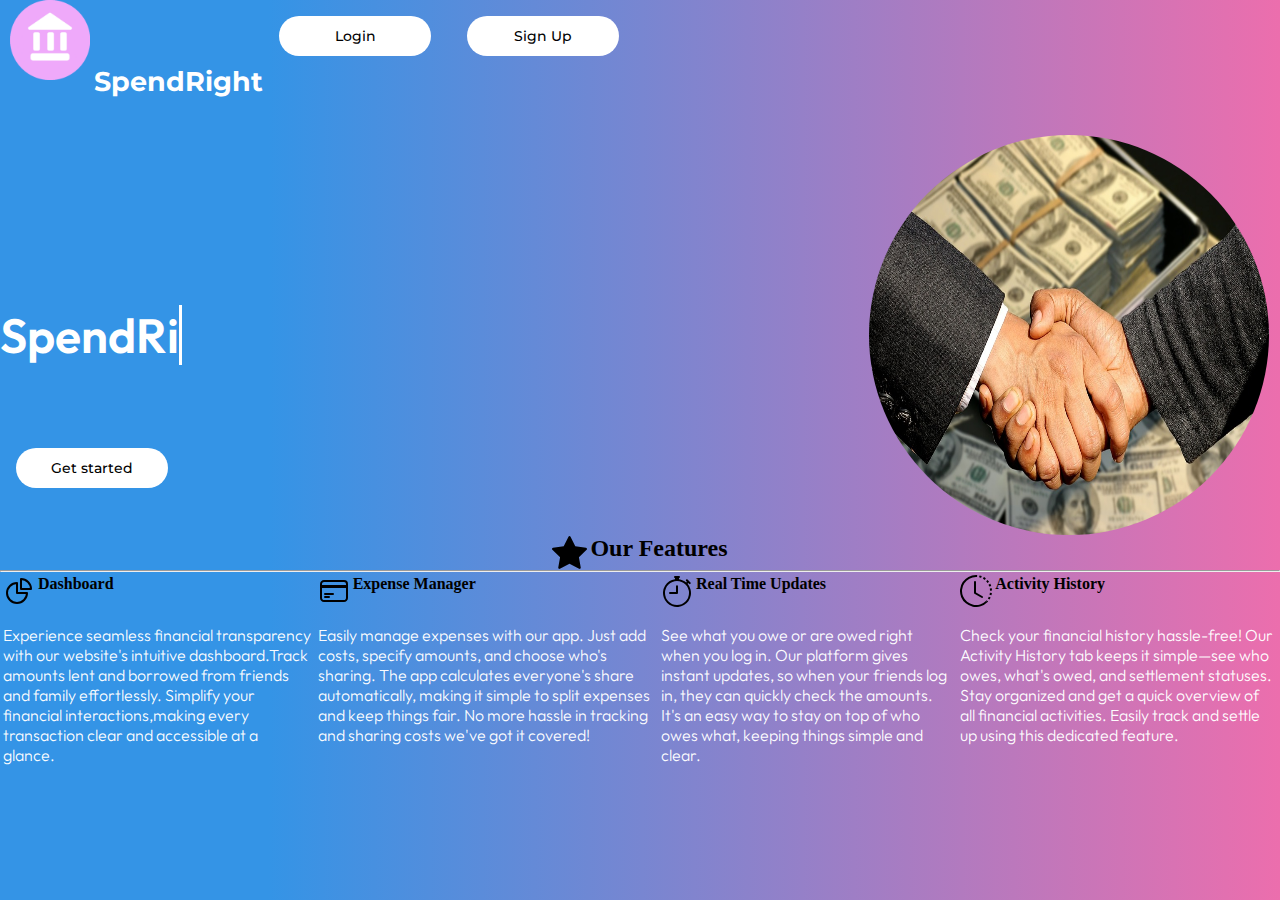
<file: public/index.html>
<!DOCTYPE html>
<html lang="en">

<head>
    <meta charset="UTF-8">
    <meta http-equiv="X-UA-Compatible" content="IE=edge">
    <meta name="viewport" content="width=device-width, initial-scale=1.0">
    <link rel="stylesheet" href="/css/style.css">
    <link rel="stylesheet" href="https://cdnjs.cloudflare.com/ajax/libs/font-awesome/6.4.2/css/all.min.css"
        integrity="sha512-z3gLpd7yknf1YoNbCzqRKc4qyor8gaKU1qmn+CShxbuBusANI9QpRohGBreCFkKxLhei6S9CQXFEbbKuqLg0DA=="
        crossorigin="anonymous" referrerpolicy="no-referrer" />
    <script src="https://cdn.jsdelivr.net/npm/bootstrap@5.3.2/dist/js/bootstrap.bundle.min.js"
        integrity="sha384-C6RzsynM9kWDrMNeT87bh95OGNyZPhcTNXj1NW7RuBCsyN/o0jlpcV8Qyq46cDfL"
        crossorigin="anonymous"></script>
    <link href="https://cdn.jsdelivr.net/npm/bootstrap@5.3.2/dist/css/bootstrap.min.css" rel="stylesheet"
        integrity="sha384-T3c6CoIi6uLrA9TneNEoa7RxnatzjcDSCmG1MXxSR1GAsXEV/Dwwykc2MPK8M2HN" crossorigin="anonymous">
    <link rel="preconnect" href="https://fonts.googleapis.com">
    <link rel="preconnect" href="https://fonts.gstatic.com" crossorigin>
    <link rel="preconnect" href="https://fonts.googleapis.com">
    <link rel="preconnect" href="https://fonts.gstatic.com" crossorigin>
    <link rel="icon" href="../img/logo-final.png">
    <link
        href="https://fonts.googleapis.com/css2?family=Montserrat:ital,wght@0,300;0,400;0,500;0,600;0,700;1,100&family=Outfit:wght@100;300;400;500;600;700&display=swap"
        rel="stylesheet">

    <title>SpendRight-Track your Expenses</title>
</head>

<body>


    <div class="container-fluid">
        <div class="navbar">
            <div class="logo">
                <a href="/Public/index.html"><img src="/img/logo-final.png" alt="logo" class="logo-main"></a>
                <a href="/Public/index.html" style="text-decoration: none;"> <span id="SpendRight"> SpendRight</span>
                </a>
            </div>
            <div class="buttons">
                <a href="#"><button class="button-1" role="button">Login</button></a>
                <a href="#"> <button class="button-1" role="button">Sign Up <i
                            class="fa-solid fa-arrow-right"></i></button>
            </div></a>
        </div>

        <div class="container-main">
            <div class="letters">
                <h1>
                    <a href="" class="typewrite" data-period="2000"
                        data-type='[ "SpendRight to Track Expenses.","Track your Expenses with your family and friends"]'>
                        <span class="wrap"></span>
                    </a>
                </h1>
            </div>
            <div class="getstarted">
                <button class="button-1" role="button">Get started <i class="fa-solid fa-arrow-right"></i></button>
            </div>

            <img src="/img/money.jpg" alt="main-image" class="main-image">
        </div>

        <div class="headline-feature"><svg xmlns="http://www.w3.org/2000/svg" width="35px" height="35px" fill="currentColor" class="bi bi-star-fill feature-icon" viewBox="0 0 16 16">
            <path d="M3.612 15.443c-.386.198-.824-.149-.746-.592l.83-4.73L.173 6.765c-.329-.314-.158-.888.283-.95l4.898-.696L7.538.792c.197-.39.73-.39.927 0l2.184 4.327 4.898.696c.441.062.612.636.282.95l-3.522 3.356.83 4.73c.078.443-.36.79-.746.592L8 13.187l-4.389 2.256z"/>
          </svg><h2>Our Features</h2></div>
        <hr>
        <div class="features">
            <div class="app-features">
                <div class="features-headlines">
                <svg xmlns="http://www.w3.org/2000/svg" fill="none" viewBox="0 0 24 24" stroke-width="1.5" stroke="currentColor" class="w-6 h-6 feature-icon" height="32px" width="32px">
                    <path stroke-linecap="round" stroke-linejoin="round" d="M10.5 6a7.5 7.5 0 107.5 7.5h-7.5V6z" />
                    <path stroke-linecap="round" stroke-linejoin="round" d="M13.5 10.5H21A7.5 7.5 0 0013.5 3v7.5z" />
                  </svg>
                  
                <h4>Dashboard</h4></div>
                <br>
                <p>Experience seamless financial transparency with our website's intuitive dashboard.Track amounts lent and borrowed from friends and family effortlessly.   
                Simplify your financial interactions,making every transaction clear and accessible at a glance.
                </p>
            </div>
            <div class="app-features">
                <div class="features-headlines">
                    <svg xmlns="http://www.w3.org/2000/svg" fill="none" viewBox="0 0 24 24" stroke-width="1.5" stroke="currentColor" class="w-6 h-6 feature-icon" height="32px" width="32px">
                        <path stroke-linecap="round" stroke-linejoin="round" d="M2.25 8.25h19.5M2.25 9h19.5m-16.5 5.25h6m-6 2.25h3m-3.75 3h15a2.25 2.25 0 002.25-2.25V6.75A2.25 2.25 0 0019.5 4.5h-15a2.25 2.25 0 00-2.25 2.25v10.5A2.25 2.25 0 004.5 19.5z" />
                      </svg>
                      
                  
                <h4>Expense Manager</h4></div>
                <br>
                <p>Easily manage expenses with our app. Just add costs, specify amounts, and choose who's sharing. The app calculates everyone's share automatically, making it simple to split expenses and keep things fair. No more hassle in tracking and sharing costs
                    we've got it covered!
                </p>
            </div>
            <div class="app-features">
                <div class="features-headlines">
                 <!-- <img src="../img/stopwatch.svg" alt="realtime" style="height:2rem; width:2rem;"> -->
                 <svg xmlns="http://www.w3.org/2000/svg" width="32px"; height="32px"; fill="currentColor" class="bi bi-stopwatch feature-icon" viewBox="0 0 16 16">
                    <path d="M8.5 5.6a.5.5 0 1 0-1 0v2.9h-3a.5.5 0 0 0 0 1H8a.5.5 0 0 0 .5-.5z"/>
                    <path d="M6.5 1A.5.5 0 0 1 7 .5h2a.5.5 0 0 1 0 1v.57c1.36.196 2.594.78 3.584 1.64a.715.715 0 0 1 .012-.013l.354-.354-.354-.353a.5.5 0 0 1 .707-.708l1.414 1.415a.5.5 0 1 1-.707.707l-.353-.354-.354.354a.512.512 0 0 1-.013.012A7 7 0 1 1 7 2.071V1.5a.5.5 0 0 1-.5-.5M8 3a6 6 0 1 0 .001 12A6 6 0 0 0 8 3"/>
                  </svg>    
                  
                <h4>  Real Time Updates</h4></div>
                <br>
                <p>See what you owe or are owed right when you log in. Our platform gives instant updates, so when your friends log in, they can quickly check the amounts.
                     It's an easy way to stay on top of who owes what, keeping things simple and clear.
                </p>
            </div>
            <div class="app-features">
                <div class="features-headlines">
                 <!-- <img src="../img/hourglass-half.svg" alt="realtime" style="height:1.8rem; width:1.8rem;"> -->
                 <svg xmlns="http://www.w3.org/2000/svg" width="32px" height="32px" fill="currentColor" class="bi bi-clock-history feature-icon" viewBox="0 0 16 16">
                    <path d="M8.515 1.019A7 7 0 0 0 8 1V0a8 8 0 0 1 .589.022zm2.004.45a7.003 7.003 0 0 0-.985-.299l.219-.976c.383.086.76.2 1.126.342zm1.37.71a7.01 7.01 0 0 0-.439-.27l.493-.87a8.025 8.025 0 0 1 .979.654l-.615.789a6.996 6.996 0 0 0-.418-.302zm1.834 1.79a6.99 6.99 0 0 0-.653-.796l.724-.69c.27.285.52.59.747.91l-.818.576zm.744 1.352a7.08 7.08 0 0 0-.214-.468l.893-.45a7.976 7.976 0 0 1 .45 1.088l-.95.313a7.023 7.023 0 0 0-.179-.483m.53 2.507a6.991 6.991 0 0 0-.1-1.025l.985-.17c.067.386.106.778.116 1.17l-1 .025zm-.131 1.538c.033-.17.06-.339.081-.51l.993.123a7.957 7.957 0 0 1-.23 1.155l-.964-.267c.046-.165.086-.332.12-.501zm-.952 2.379c.184-.29.346-.594.486-.908l.914.405c-.16.36-.345.706-.555 1.038l-.845-.535m-.964 1.205c.122-.122.239-.248.35-.378l.758.653a8.073 8.073 0 0 1-.401.432l-.707-.707z"/>
                    <path d="M8 1a7 7 0 1 0 4.95 11.95l.707.707A8.001 8.001 0 1 1 8 0z"/>
                    <path d="M7.5 3a.5.5 0 0 1 .5.5v5.21l3.248 1.856a.5.5 0 0 1-.496.868l-3.5-2A.5.5 0 0 1 7 9V3.5a.5.5 0 0 1 .5-.5"/>
                  </svg>
                  
                <h4 > Activity History</h4></div>
                <br>
                <p class="feature-info">Check your financial history hassle-free! Our Activity History tab keeps it simple—see who owes, what's owed, and settlement statuses. 
                    Stay organized and get a quick overview of all financial activities. Easily track and settle up using this dedicated feature.
                </p>
            </div>


            </div>
    </div>




    </div>
    <script>
        var TxtType = function (el, toRotate, period) {
            this.toRotate = toRotate;
            this.el = el;
            this.loopNum = 0;
            this.period = parseInt(period, 10) || 2000;
            this.txt = '';
            this.tick();
            this.isDeleting = false;
        };

        TxtType.prototype.tick = function () {
            var i = this.loopNum % this.toRotate.length;
            var fullTxt = this.toRotate[i];

            if (this.isDeleting) {
                this.txt = fullTxt.substring(0, this.txt.length - 1);
            } else {
                this.txt = fullTxt.substring(0, this.txt.length + 1);
            }

            this.el.innerHTML = '<span class="wrap">' + this.txt + '</span>';

            var that = this;
            var delta = 150 - Math.random() * 100;

            if (this.isDeleting) { delta /= 3; }

            if (!this.isDeleting && this.txt === fullTxt) {
                delta = this.period;
                this.isDeleting = true;
            } else if (this.isDeleting && this.txt === '') {
                this.isDeleting = false;
                this.loopNum++;
                delta = 500;
            }

            setTimeout(function () {
                that.tick();
            }, delta);
        };

        window.onload = function () {
            var elements = document.getElementsByClassName('typewrite');
            for (var i = 0; i < elements.length; i++) {
                var toRotate = elements[i].getAttribute('data-type');
                var period = elements[i].getAttribute('data-period');
                if (toRotate) {
                    new TxtType(elements[i], JSON.parse(toRotate), period);
                }
            }
            // INJECT CSS
            var css = document.createElement("style");
            css.type = "text/css";
            css.innerHTML = ".typewrite > .wrap { border-right: 0.08em solid #fff}";
            document.body.appendChild(css);
        };
    </script>
</body>
</file>
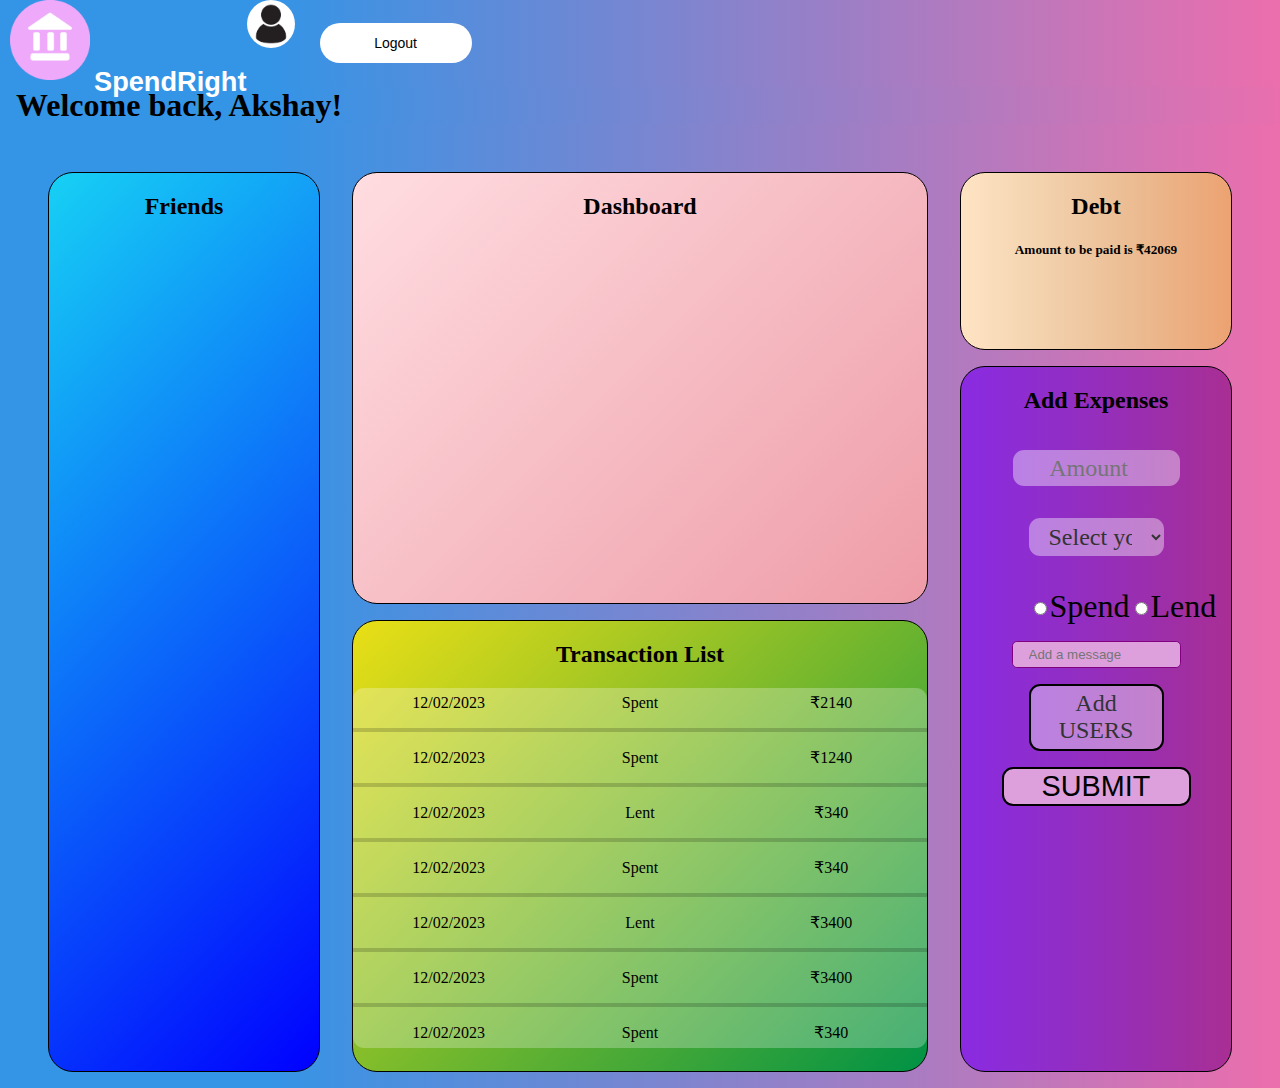
<file: public/landingpage.html>
<!DOCTYPE html>
<html lang="en">
  <head>
    <meta charset="UTF-8" />
    <meta name="viewport" content="width=device-width, initial-scale=1.0" />
    <link rel="stylesheet" href="../css/landingpage.css" />
    <link
      href="https://cdn.jsdelivr.net/npm/bootstrap@5.3.2/dist/css/bootstrap.min.css"
      rel="stylesheet"
      integrity="sha384-T3c6CoIi6uLrA9TneNEoa7RxnatzjcDSCmG1MXxSR1GAsXEV/Dwwykc2MPK8M2HN"
      crossorigin="anonymous"
    />
    <title>Document</title>
  </head>
  <body>
    <div class="navbar">
      <div class="logo">
        <a href="../Public/index.html"
          ><img src="../img/logo-final.png" alt="logo" class="logo-main"
        /></a>
        <a href="../Public/index.html" style="text-decoration: none">
          <span id="SpendRight"> SpendRight</span>
        </a>
      </div>
      <div class="navbar-options">
        <img src="../img/profilepic.webp" alt="profilepic" class="profilepic" />
        <a href="#"><button class="button-1" role="button">Logout</button></a>
      </div>
    </div>
    <!-- nav end -->
    <!-- Main start -->
    <h1 class="welcome">Welcome back, <span class="name">Akshay</span>!</h1>
    <div class="main">
      <div class="friends"><h2>Friends</h2></div>
      <div class="__center">
        <div class="dashboard"><h2>Dashboard</h2></div>
        <div class="transactionList">
          <h2>Transaction List</h2>
          <div class="trans-main-list">
            <div class="trans-main-list-row">
              <span class="trans-date"> 12/02/2023 </span>
              <span class="trans-spent-lent"> Spent </span>
              <span class="trans-amount">₹2140</span>
            </div>
            <div class="trans-main-list-row">
              <span class="trans-date"> 12/02/2023 </span>
              <span class="trans-spent-lent"> Spent </span>
              <span class="trans-amount">₹1240</span>
            </div>
            <div class="trans-main-list-row">
              <span class="trans-date"> 12/02/2023 </span>
              <span class="trans-spent-lent"> Lent </span>
              <span class="trans-amount">₹340</span>
            </div>
            <div class="trans-main-list-row">
              <span class="trans-date"> 12/02/2023 </span>
              <span class="trans-spent-lent"> Spent </span>
              <span class="trans-amount">₹340</span>
            </div>
            <div class="trans-main-list-row">
              <span class="trans-date"> 12/02/2023 </span>
              <span class="trans-spent-lent"> Lent </span>
              <span class="trans-amount">₹3400</span>
            </div>
            <div class="trans-main-list-row">
              <span class="trans-date"> 12/02/2023 </span>
              <span class="trans-spent-lent"> Spent </span>
              <span class="trans-amount">₹3400</span>
            </div>
            <div class="trans-main-list-row">
              <span class="trans-date"> 12/02/2023 </span>
              <span class="trans-spent-lent"> Spent </span>
              <span class="trans-amount">₹340</span>
            </div>
          </div>
        </div>
      </div>
      <div class="__right">
        <div class="Debt">
          <h2>Debt</h2>
          <h5>Amount to be paid is <span id="Amount"> ₹42069</span></h5>
        </div>
        <div class="expenses">
          <h2>Add Expenses</h2>
          <form action="#">
            <input
              type="number"
              id="expenses_amount"
              class="expenses_amount"
              placeholder="Amount"
            />
            <select id="expenses_type" class="expenses_type" required>
              <option value="" disabled selected>Select your option</option>
              <option value="Food">Food</option>
              <option value="Travel">Travel</option>
              <option value="others">Others</option>
            </select>
            <div class="expenses-spend-lend">
              <input
                type="radio"
                class="radio"
                name="spend-lend"
                value="spend"
                id="spend"
              />
              <label for="spend">Spend</label>
              <input
                type="radio"
                class="radio"
                name="spend-lend"
                value="lend"
                id="lend"
              />
              <label for="lend">Lend</label>
            </div>
            <input
              type="text"
              placeholder="Add a message"
              class="expenses_message"
            />
            <button type="submit" class="add_users" id="add_users">
              Add USERS
            </button>
            <button type="submit" class="expenses_submit" id="expenses_submit">
              SUBMIT
            </button>
          </form>
        </div>
      </div>
    </div>
    <script
      src="https://cdn.jsdelivr.net/npm/bootstrap@5.3.2/dist/js/bootstrap.bundle.min.js"
      integrity="sha384-C6RzsynM9kWDrMNeT87bh95OGNyZPhcTNXj1NW7RuBCsyN/o0jlpcV8Qyq46cDfL"
      crossorigin="anonymous"
    ></script>
  </body>
</html>
</file>
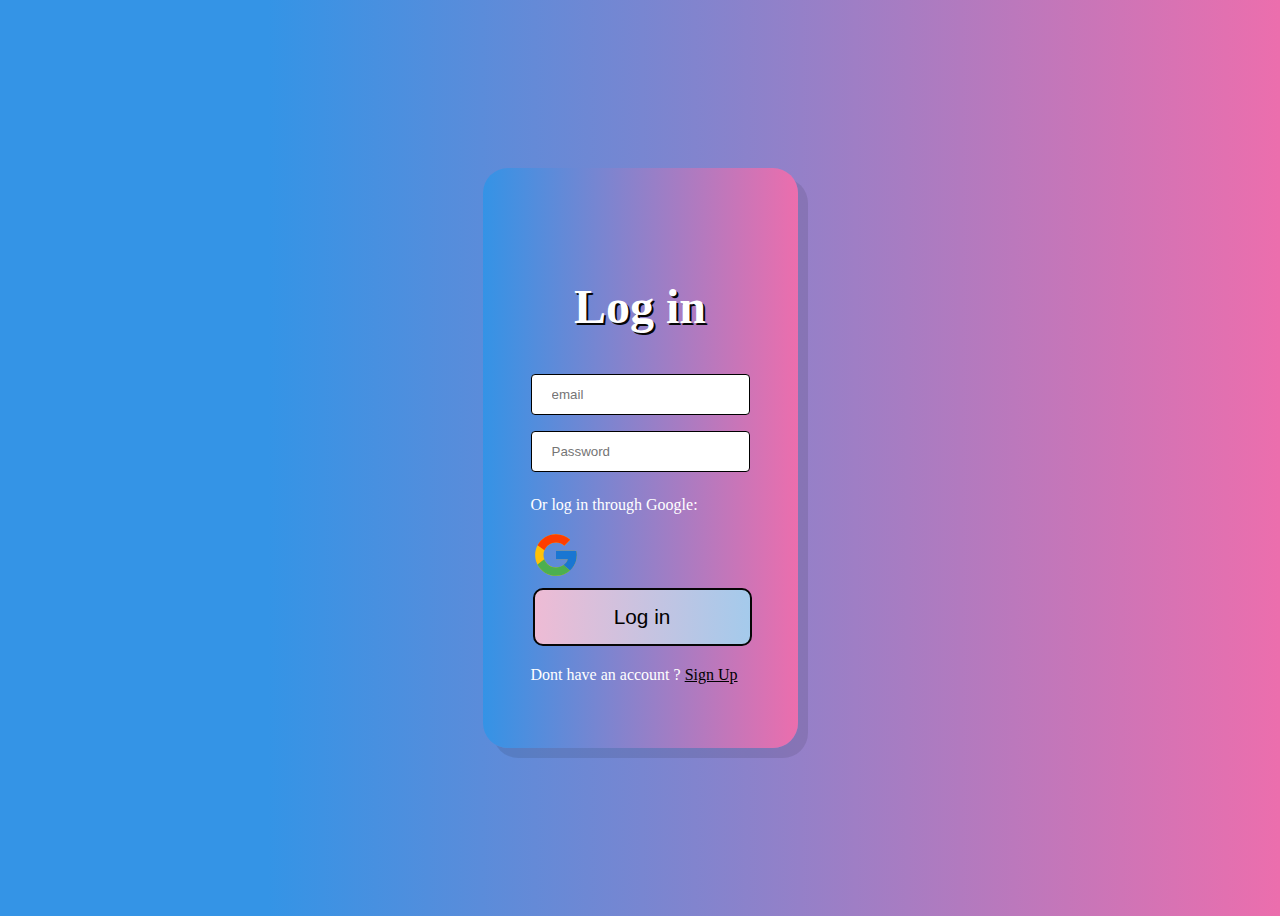
<file: public/login.html>
<!DOCTYPE html>
<html lang="en">
  <head>
    <meta charset="UTF-8" />
    <meta name="viewport" content="width=device-width, initial-scale=1.0" />
    <title>Login</title>
    <link
      href="https://cdn.jsdelivr.net/npm/bootstrap@5.3.2/dist/css/bootstrap.min.css"
      rel="stylesheet"
      integrity="sha384-T3c6CoIi6uLrA9TneNEoa7RxnatzjcDSCmG1MXxSR1GAsXEV/Dwwykc2MPK8M2HN"
      crossorigin="anonymous"
    />
    <link rel="stylesheet" href="../css/login.css" />
  </head>
  <body>
    <div class="m-auto box">
      <div class="mb-4 rounded-3 shadow-sm">
        <div class="card-header py-3">
          <h4 class="my-0 fw-normal title">Log in</h4>
        </div>
        <div class="card-body">
          <div class="input-field">
            <input type="email" id="email" placeholder="email" required />
          </div>
          <div class="input-field">
            <input
              type="password"
              id="password"
              placeholder="Password"
              required
            />
          </div>
          <p class="big">Or log in through Google:</p>
          <svg
            xmlns="http://www.w3.org/2000/svg"
            x="0px"
            y="0px"
            width="50"
            height="50"
            viewBox="0 0 48 48"
          >
            <path
              fill="#FFC107"
              d="M43.611,20.083H42V20H24v8h11.303c-1.649,4.657-6.08,8-11.303,8c-6.627,0-12-5.373-12-12c0-6.627,5.373-12,12-12c3.059,0,5.842,1.154,7.961,3.039l5.657-5.657C34.046,6.053,29.268,4,24,4C12.955,4,4,12.955,4,24c0,11.045,8.955,20,20,20c11.045,0,20-8.955,20-20C44,22.659,43.862,21.35,43.611,20.083z"
            ></path>
            <path
              fill="#FF3D00"
              d="M6.306,14.691l6.571,4.819C14.655,15.108,18.961,12,24,12c3.059,0,5.842,1.154,7.961,3.039l5.657-5.657C34.046,6.053,29.268,4,24,4C16.318,4,9.656,8.337,6.306,14.691z"
            ></path>
            <path
              fill="#4CAF50"
              d="M24,44c5.166,0,9.86-1.977,13.409-5.192l-6.19-5.238C29.211,35.091,26.715,36,24,36c-5.202,0-9.619-3.317-11.283-7.946l-6.522,5.025C9.505,39.556,16.227,44,24,44z"
            ></path>
            <path
              fill="#1976D2"
              d="M43.611,20.083H42V20H24v8h11.303c-0.792,2.237-2.231,4.166-4.087,5.571c0.001-0.001,0.002-0.001,0.003-0.002l6.19,5.238C36.971,39.205,44,34,44,24C44,22.659,43.862,21.35,43.611,20.083z"
            ></path>
          </svg>
          <button type="button" class="button">Log in</button>
          <p class="small">
            Dont have an account ? <a href="signup.html">Sign Up</a>
          </p>
        </div>
      </div>
    </div>
  </body>
</html>
</file>
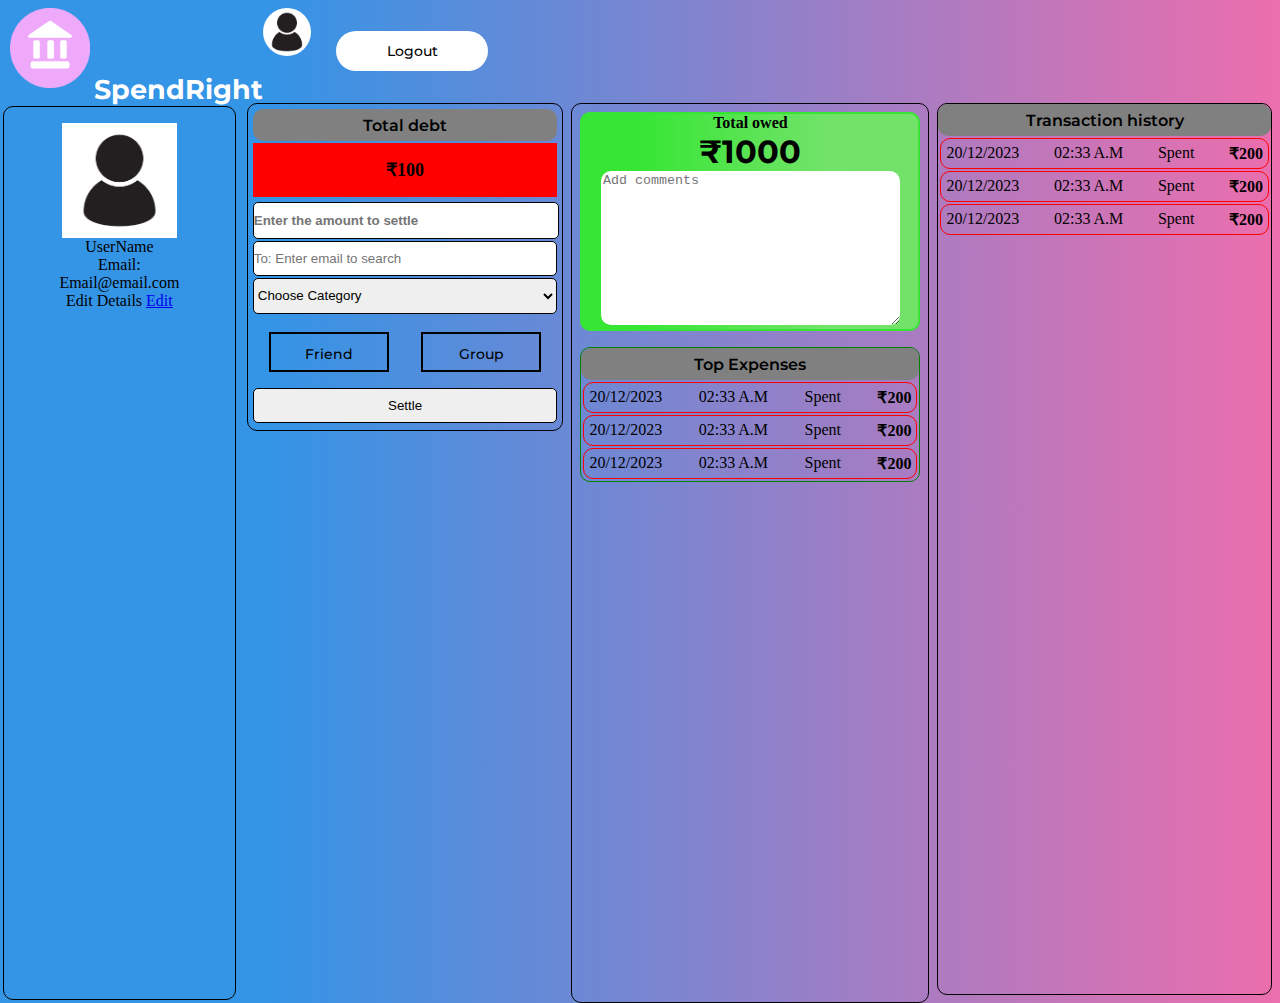
<file: public/profile.html>
<!DOCTYPE html>
<html lang="en">

<head>
    <meta charset="UTF-8">
    <meta http-equiv="X-UA-Compatible" content="IE=edge">
    <meta name="viewport" content="width=device-width, initial-scale=1.0">
    <link href="https://cdn.jsdelivr.net/npm/bootstrap@5.3.2/dist/css/bootstrap.min.css" rel="stylesheet"
        integrity="sha384-T3c6CoIi6uLrA9TneNEoa7RxnatzjcDSCmG1MXxSR1GAsXEV/Dwwykc2MPK8M2HN" crossorigin="anonymous" />
    <link
        href="https://fonts.googleapis.com/css2?family=Montserrat:ital,wght@0,300;0,400;0,500;0,600;0,700;1,100&family=Outfit:wght@100;300;400;500;600;700&display=swap"
        rel="stylesheet">
    <link rel="stylesheet" href="../css/profile.css">
    <link rel="stylesheet" href="https://cdnjs.cloudflare.com/ajax/libs/font-awesome/6.4.2/css/all.min.css"
        integrity="sha512-z3gLpd7yknf1YoNbCzqRKc4qyor8gaKU1qmn+CShxbuBusANI9QpRohGBreCFkKxLhei6S9CQXFEbbKuqLg0DA=="
        crossorigin="anonymous" referrerpolicy="no-referrer" />

    <link rel="preconnect" href="https://fonts.googleapis.com">
    <link rel="preconnect" href="https://fonts.gstatic.com" crossorigin>
    <link rel="preconnect" href="https://fonts.googleapis.com">
    <link rel="preconnect" href="https://fonts.gstatic.com" crossorigin>

    <link rel="icon" href="../img/logo-final.png">

    <title>My Profile</title>
</head>

<body>
    <div class="container-fluid">
        <div class="navbar">
            <div class="logo">
                <a href="/Public/index.html"><img src="/img/logo-final.png" alt="logo" class="logo-main"></a>
                <a href="/Public/index.html" style="text-decoration: none;"> <span id="SpendRight"> SpendRight</span>
                </a>
            </div>
            <div class="navbar-options ">
                <img src="../img/profilepic.webp" alt="profilepic" class="profilepic">
                <a href="#"><button class="button-1" role="button">Logout</button></a>
            </div>
        </div>

        <div class="container-main">
            <div class="profile-layout">
                <div class="profile-details">
                    <img src="../img/profilepic.webp" alt="profilepic" class="profile-pic">
                    <p id="username">UserName</p>
                    Email: <p id="email">Email@email.com</p>

                    <p>Edit Details <a href="#">Edit <i class="fa-solid fa-pen-to-square"></i></a></p>

                </div>
            </div>

            <div class="total-debt">
                <div class="total-menu">
                    <p class="heading-menu">Total debt</p>
                    <p id="amount-display">₹100</p>
                    <input type="number" name="amount" id="amount" class="text-menu"
                        placeholder="Enter the amount to settle">
                    <input type="search" name="people" id="people" class="text-menu"
                        placeholder="To: Enter email to search">

                    <select name="category" id="category" class="text-menu">
                        <option value="none" selected disabled hidden>Choose Category</option>
                        <option value="education">Education</option>
                        <option value="food">Fod</option>
                        <option value="travel">Travel</option>
                        <option value="groceries">Groceries </option>
                    </select>
                    <div class="pay-options">
                        <button class="friends-group-btn clicked" data-option="1">Friend</button>
                        <button class="friends-group-btn clicked" data-option="2">Group</button>
                    </div>
                    <button type="button" class="btn btn-success text-menu">Settle </button>
                </div>
            </div>
            <div class="owed-topspent">
                <div class="owed">
                    <center>
                        <h4>Total owed</h4>
                    </center>
                    <p class="display-owed" id="display-owed"> ₹1000</p>
                    <center> <textarea name="comment" id="comment-owed" class="comments-owed" cols="35" rows="10"
                            placeholder="Add comments"></textarea>
                        <center></center>
                </div>
                <div class="topspent">
                    <div class="topspent-display">
                        <p class="heading-menu">Top Expenses</p>
                        <div class="transactions-details">
                    <span id="date">20/12/2023</span>
                    <span id="time">02:33 A.M</span>
                    <span id="Ttype">Spent</span>
                    <span id="amount">₹200</span>
                </div>
                <div class="transactions-details">
                    <span id="date">20/12/2023</span>
                    <span id="time">02:33 A.M</span>
                    <span id="Ttype">Spent</span>
                    <span id="amount">₹200</span>
                </div>
                <div class="transactions-details">
                    <span id="date">20/12/2023</span>
                    <span id="time">02:33 A.M</span>
                    <span id="Ttype">Spent</span>
                    <span id="amount">₹200</span>
                </div>
                    </div>
                </div>
            </div>
            <div class="past-transaction">
                <p class="heading-menu">Transaction history</p>
                <div class="transactions-details">
                    <span id="date">20/12/2023</span>
                    <span id="time">02:33 A.M</span>
                    <span id="Ttype">Spent</span>
                    <span id="amount">₹200</span>
                </div>
                <div class="transactions-details">
                    <span id="date">20/12/2023</span>
                    <span id="time">02:33 A.M</span>
                    <span id="Ttype">Spent</span>
                    <span id="amount">₹200</span>
                </div>
                <div class="transactions-details">
                    <span id="date">20/12/2023</span>
                    <span id="time">02:33 A.M</span>
                    <span id="Ttype">Spent</span>
                    <span id="amount">₹200</span>
                </div>
            </div>

        </div>
    </div>
    <script src="https://cdn.jsdelivr.net/npm/bootstrap@5.3.2/dist/js/bootstrap.bundle.min.js"
        integrity="sha384-C6RzsynM9kWDrMNeT87bh95OGNyZPhcTNXj1NW7RuBCsyN/o0jlpcV8Qyq46cDfL"
        crossorigin="anonymous"></script>
    <link href="https://cdn.jsdelivr.net/npm/bootstrap@5.3.2/dist/css/bootstrap.min.css" rel="stylesheet"
        integrity="sha384-T3c6CoIi6uLrA9TneNEoa7RxnatzjcDSCmG1MXxSR1GAsXEV/Dwwykc2MPK8M2HN" crossorigin="anonymous">

    <script>

        const buttons = document.querySelectorAll('.friends-group-btn');
        function clearSelection() {
            buttons.forEach(btn => btn.classList.remove('clicked'));
        }

        // Add click event listener to each button
        buttons.forEach(button => {
            button.addEventListener('click', () => {
                // Remove 'clicked' class from all buttons
                buttons.forEach(btn => btn.classList.remove('clicked'));

                // Add 'clicked' class to the clicked button
                button.classList.add('clicked');
            });
        });
        window.addEventListener('load', clearSelection);
    </script>
</body>

</html>
</file>
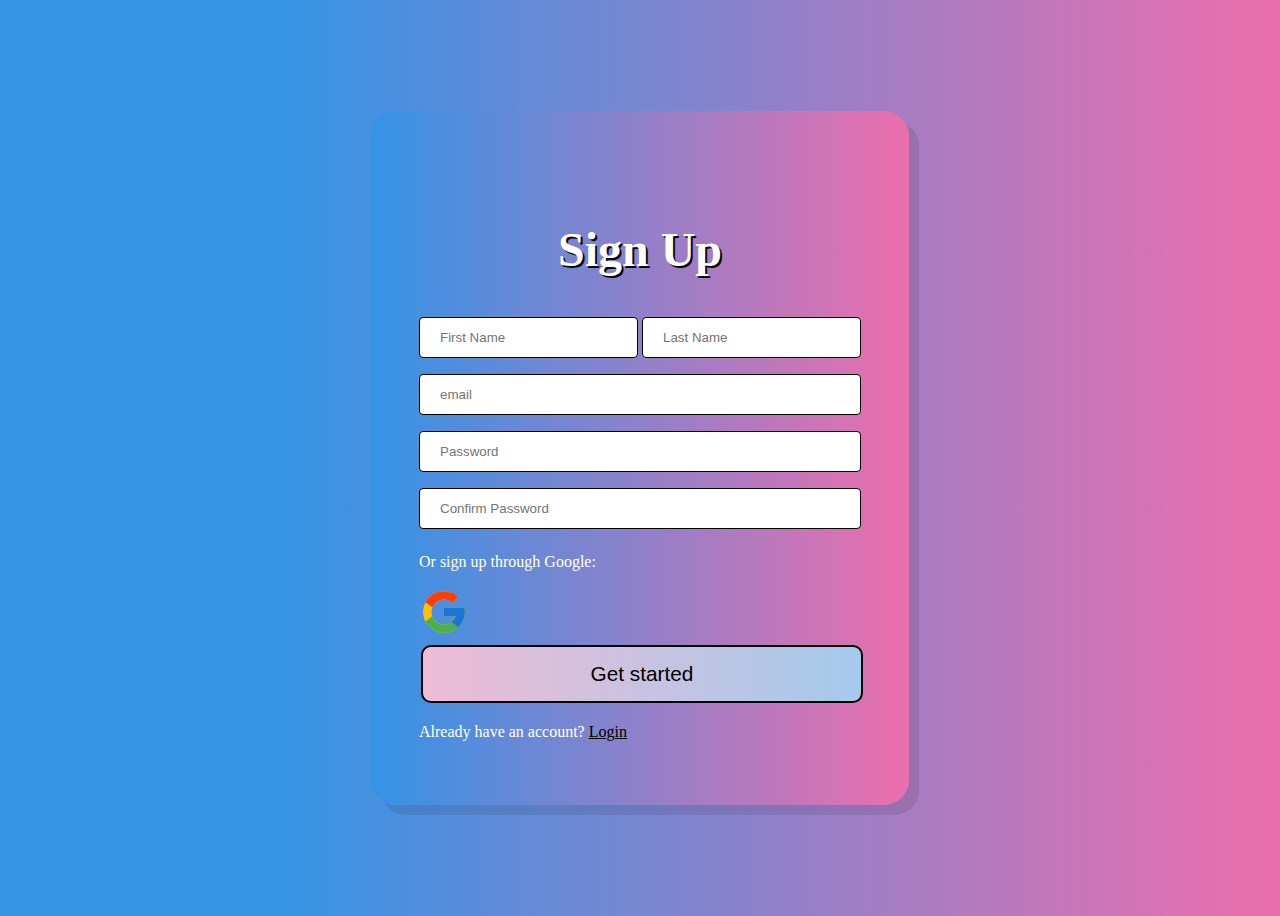
<file: public/signup.html>
<!DOCTYPE html>
<html lang="en">
  <head>
    <meta charset="UTF-8" />
    <meta name="viewport" content="width=device-width, initial-scale=1.0" />
    <title>SignUp</title>
    <link
      href="https://cdn.jsdelivr.net/npm/bootstrap@5.3.2/dist/css/bootstrap.min.css"
      rel="stylesheet"
      integrity="sha384-T3c6CoIi6uLrA9TneNEoa7RxnatzjcDSCmG1MXxSR1GAsXEV/Dwwykc2MPK8M2HN"
      crossorigin="anonymous"
    />
    <link rel="stylesheet" href="../css/signup.css" />
  </head>
  <body>
    <div class="m-auto box">
      <div class="mb-4 rounded-3 shadow-sm">
        <div class="card-header py-3">
          <h4 class="my-0 fw-normal title">Sign Up</h4>
        </div>
        <div class="card-body">
          <div class="input-field name">
            <input type="text" id="fname" placeholder="First Name" required />
          </div>
          <div class="input-field name">
            <input type="text" id="lname" placeholder="Last Name" required />
          </div>
          <div class="input-field">
            <input type="email" id="email" placeholder="email" required />
          </div>
          <div class="input-field">
            <input type="password" id="password" placeholder="Password" required />
          </div>
          <div class="input-field">
            <input
              type="password"
              id="confirm_password"
              placeholder="Confirm Password"
              required
            />
            <p class="big">Or sign up through Google:</p>
            <svg xmlns="http://www.w3.org/2000/svg" x="0px" y="0px" width="50" height="50" viewBox="0 0 48 48">
                <path fill="#FFC107" d="M43.611,20.083H42V20H24v8h11.303c-1.649,4.657-6.08,8-11.303,8c-6.627,0-12-5.373-12-12c0-6.627,5.373-12,12-12c3.059,0,5.842,1.154,7.961,3.039l5.657-5.657C34.046,6.053,29.268,4,24,4C12.955,4,4,12.955,4,24c0,11.045,8.955,20,20,20c11.045,0,20-8.955,20-20C44,22.659,43.862,21.35,43.611,20.083z"></path><path fill="#FF3D00" d="M6.306,14.691l6.571,4.819C14.655,15.108,18.961,12,24,12c3.059,0,5.842,1.154,7.961,3.039l5.657-5.657C34.046,6.053,29.268,4,24,4C16.318,4,9.656,8.337,6.306,14.691z"></path><path fill="#4CAF50" d="M24,44c5.166,0,9.86-1.977,13.409-5.192l-6.19-5.238C29.211,35.091,26.715,36,24,36c-5.202,0-9.619-3.317-11.283-7.946l-6.522,5.025C9.505,39.556,16.227,44,24,44z"></path><path fill="#1976D2" d="M43.611,20.083H42V20H24v8h11.303c-0.792,2.237-2.231,4.166-4.087,5.571c0.001-0.001,0.002-0.001,0.003-0.002l6.19,5.238C36.971,39.205,44,34,44,24C44,22.659,43.862,21.35,43.611,20.083z"></path>
                </svg>        
          <button type="button" class="button">
            Get started
          </button>
          <p class="small">Already have an account? <a href="/login">Login</a></p>
          
        </div>
      </div>
    </div>
  </body>
</html>
</file>
<file: css/style.css>
*{
    margin: 0;
    padding: 0;
}

  .navbar{
      /* border: 2px solid red; */
      display: flex;
  }
  #SpendRight{
      text-align: end;
      position: relative;
      top: 0.7rem;
      color: white;
      font-family: 'Montserrat', sans-serif;
      font-weight: 700;
      font-size:1.7rem;
  }
  body{
      background: rgb(52,148,230);
  background: linear-gradient(90deg, rgba(52,148,230,1) 21%, rgba(236,110,173,1) 100%);
  }   

  .logo-main{
      margin-left: 10px;
      height:5rem;
      width:5rem;
  }

  .button-1 {
      background-color: white;
      border-radius: 2.5rem;
      border-style: none;
      box-sizing: border-box;
      color: black;
      cursor: pointer;
      display: inline-block;
      font-family: 'Montserrat', sans-serif;
      font-size: 14px;
      font-weight: 500;
      height: 2.5rem;
      width:9.5rem;
      line-height: 20px;
      list-style: none;
      margin: 0;
      outline: none;
      margin: 1rem;
      padding: 10px 16px;
      position: relative;
      text-align: center;
      text-decoration: none;
      transition: color 100ms;
      vertical-align: baseline;
      user-select: none;
      -webkit-user-select: none;
      touch-action: manipulation;
    }
    
    .button-1:hover,
    .button-1:focus {
      background-color: #ea6ead;
      opacity: 50;
    }

    .container-main{
      margin-top: 3rem;
    /* border: 3px solid green; */
   
    border-radius: 25px;
    /* border: 1px solid black; */
    /* box-shadow: 0px -3px  rgba(128, 128, 128, 0.24); */
    /* background: #3493e69d; */
    display: flex;
    /* flex-direction: row-reverse; */
    justify-content: space-between;
  }

  .main-image{
    height: 25rem;
    width: 25rem;
    margin-right: 0.7rem;
    border-radius: 50%;
  }
  
  .letters{
    text-align: center;
    display: flex;
    align-items: center;
  }
.typewrite{
    color: white;
    text-align: center;
    font-family: 'Outfit', sans-serif;
    font-weight: 600;
    text-decoration: none;
    font-size: 3rem;
}
.getstarted{
    position: absolute;
    top: 27rem;
}
.features{
  display: flex;
}
.app-features{
  margin: 3px;
  color: white;
  
}
.app-features h4{
  /* margin: 3px; */
  color: black;
  
}
.app-features p{
  /* margin: 3px; */
  color: rgba(255, 255, 255, 0.973);
  font-family: 'Outfit', sans-serif;
  font-weight: 300;
  
}
.features-headlines{
  display: flex;

}
.headline-feature{
  display: flex;
  justify-content: center;
}
.feature-icon{
  margin-right: 3px;
  color: black;
}
</file>
<file: css/landingpage.css>
body {
  margin: 0px;
  box-sizing: border-box;
}

.navbar {
  /* border: 2px solid red; */
  display: flex;
  background: rgb(52, 148, 230);
  background: linear-gradient(
    90deg,
    rgba(52, 148, 230, 1) 21%,
    rgba(236, 110, 173, 1) 100%
  );
}
#SpendRight {
  text-align: end;
  position: relative;
  top: 0.7rem;
  color: white;
  font-family: "Montserrat", sans-serif;
  font-weight: 700;
  font-size: 1.7rem;
}
.logo-main {
  margin-left: 10px;
  height: 5rem;
  width: 5rem;
}
.profilepic {
  height: 48px;
  width: 48px;
  margin-right: 5px;
  border-radius: 50%;
  cursor: pointer;
}
.button-1 {
  background-color: white;
  border-radius: 2.5rem;
  border-style: none;
  box-sizing: border-box;
  color: black;
  cursor: pointer;
  display: inline-block;
  font-family: "Montserrat", sans-serif;
  font-size: 14px;
  font-weight: 500;
  height: 2.5rem;
  width: 9.5rem;
  line-height: 20px;
  list-style: none;
  margin: 0;
  outline: none;
  margin: 1rem;
  padding: 10px 16px;
  position: relative;
  text-align: center;
  text-decoration: none;
  transition: color 100ms;
  vertical-align: baseline;
  user-select: none;
  -webkit-user-select: none;
  touch-action: manipulation;
}

.button-1:hover,
.button-1:focus {
  background-color: red;
  opacity: 50;
}

/* main Start */
.main {
  /* box-sizing: border-box; */
  padding: 2rem;
  display: grid;
  height: 100vh;
  max-width: 100%;
  background: linear-gradient(
    90deg,
    rgba(52, 148, 230, 1) 21%,
    rgba(236, 110, 173, 1) 100%
  );
  padding: 2rem;
  grid-template-columns: 1fr 2fr 1fr;
}

.welcome {
  width: 100%;
  background: linear-gradient(
    90deg,
    rgba(52, 148, 230, 1) 21%,
    rgba(236, 110, 173, 1) 100%
  );
  margin: 0px;
  padding-left: 1rem;
}

.__center,
.__right,
.friends {
  box-sizing: border-box;
  max-height: 100%;
  height: 100%;
  margin: 1rem;
  display: flex;
  flex-direction: column;
  gap: 1rem;
}

.friends,
.dashboard,
.transactionList,
.Debt,
.expenses {
  text-align: center;
  border: 1px solid black;
  border-radius: 25px;
}

.friends {
  height: 100%;

  background-image: linear-gradient(135deg, rgba(0, 255, 255, 0.57), blue);
}
.dashboard {
  background-image: linear-gradient(135deg, #ffdde1, #ee9ca7);
  height: 50%;
}
.transactionList {
  height: 50%;
  background-image: linear-gradient(135deg, #f4e409f0, #009245);
}
.Debt {
  background-image: linear-gradient(90deg, bisque, rgba(255, 255, 0, 0.353));
  height: 20%;
}
.expenses {
  background-image: linear-gradient(
    90deg,
    blueviolet,
    rgba(128, 0, 128, 0.586)
  );
  height: 80%;
}

#Amount {
  font-weight: bold;
}

form {
  display: flex;
  flex-direction: column;
  align-items: center;
  justify-content: space-around;
}

.expenses_amount,
#expenses_type,
.add_users {
  margin: 1rem;
  width: 50%;
  border: none;
  background-color: rgba(255, 255, 255, 0.4);
  font-family: inherit;
  font-size: 1.5rem;
  text-align: center;
  color: #333;
  padding: 0.3rem 1rem;
  border-radius: 0.7rem;
  transition: all ease-in-out 300ms;
}

.add_users {
  border: 2px solid black;
}

.expenses-spend-lend {
  display: flex;
  align-items: center;
  justify-content: space-around;
  font-size: 2rem;
  margin: 1rem;
  width: 50%;
}

.expenses_message {
  border-radius: 0.3rem;
  background-color: plum;
  border: 1px solid purple;
  width: 50%;
  padding: 0.3rem 1rem;
}

.expenses_submit {
  border: none;
  border-radius: 0.7rem;
  font-size: 1.8rem;
  background-color: plum;
  border: 2px solid black;
  cursor: pointer;
  width: 70%;
  transition: all ease-in-out 300ms;
}

.add_users:hover,
.expenses_submit:hover {
  color: wheat;
  background-color: black;
  cursor: pointer;
}

.trans-main-list {
  background-color: rgba(255, 255, 255, 0.267);
  display: flex;
  flex-direction: column;
  justify-content: center;
  align-items: center;
  border-radius: 0.7rem;
  height: 80%;
  overflow-y: scroll;
}

.trans-main-list-row {
  width: 100%;
  display: flex;
  flex-direction: row;
  align-items: center;
  justify-content: space-between;
  border: 2px solid rgba(0, 0, 0, 0.173);
}

.trans-main-list-row span {
  padding: 1rem;
  width: 33%;
}
</file>
<file: css/login.css>
body {
  height: 1000px;
  background: rgb(52, 148, 230);
  background: linear-gradient(
    90deg,
    rgba(52, 148, 230, 1) 21%,
    rgba(236, 110, 173, 1) 100%
  );
  height: 100vh;
  display: flex;
  justify-content: center;
  align-items: center;
}

.name {
  display: inline;
}

.container {
  height: 100vh;
}

.box {
  background-image: linear-gradient(90deg, #3493e6, #ec6ead);
  box-shadow: 10px 10px rgba(0, 0, 0, 0.095);
  padding: 3rem;
  border-radius: 25px;
}

.title {
  color: white;
  text-align: center;
  font-size: 3em;
  font-weight: bold;
  margin-bottom: 2rem;
  text-shadow: 2px 2px #060606;
}

#fname,
#lname {
  width: auto;
  padding: 12px 20px;
  margin: 8px 0;
  display: inline-block;
  border: 1px solid black;
  border-radius: 4px;
  box-sizing: border-box;
}

#email,
#password,
#confirm_password {
  width: 100%;
  padding: 12px 20px;
  margin: 8px 0;
  display: inline-block;
  border: 1px solid black;
  border-radius: 4px;
  box-sizing: border-box;
}

.button {
  width: 100%;
  background-image: linear-gradient(90deg, #ec6ead66, #3493e666);
  border: 2px solid #060606;
  border-radius: 10px;
  color: black;
  padding: 15px 32px;
  text-align: center;
  text-decoration: none;
  display: inline-block;
  font-size: 1.3rem;
  margin: 4px 2px;
  cursor: pointer;
  box-sizing: border-box;
  transition: 200ms ease-in;
}

.button:hover {
  background-color: #a9a9a9;
  color: white;
}

.small {
  color: white;
}
.small a {
  color: black;
}

.big {
  color: white;
}
</file>
<file: css/profile.css>
*{
    margin: 0;
    padding: 0;
   
}
body{
    background: rgb(52,148,230);
    background: linear-gradient(90deg, rgba(52,148,230,1) 21%, rgba(236,110,173,1) 100%);
}
.container-fliud{
    border: 3px solid black;
}
.navbar{
    /* border: 2px solid red; */
    display: flex;
    margin-top: 0.5rem;
    background: rgb(52,148,230);
background: linear-gradient(90deg, rgba(52,148,230,1) 21%, rgba(236,110,173,1) 100%);
}
#SpendRight{
    text-align: end;
    position: relative;
    top: 0.7rem;
    color: white;
    font-family: 'Montserrat', sans-serif;
    font-weight: 700;
    font-size:1.7rem;
}
.logo-main{
    margin-left: 10px;
    height:5rem;
    width:5rem;
}
.profilepic{
    height: 48px;
    width: 48px;
    margin-right: 5px;
    border-radius:50%;
    cursor: pointer;

}
.button-1 {
    background-color: white;
    border-radius: 2.5rem;
    border-style: none;
    box-sizing: border-box;
    color: black;
    cursor: pointer;
    display: inline-block;
    font-family: 'Montserrat', sans-serif;
    font-size: 14px;
    font-weight: 500;
    height: 2.5rem;
    width:9.5rem;
    line-height: 20px;
    list-style: none;
    margin: 0;
    outline: none;
    margin: 1rem;
    padding: 10px 16px;
    position: relative;
    text-align: center;
    text-decoration: none;
    transition: color 100ms;
    vertical-align: baseline;
    user-select: none;
    -webkit-user-select: none;
    touch-action: manipulation;
  }
  
  .button-1:hover,
  .button-1:focus {
    background-color: red;
    opacity: 50;
  }

.container-main{
    margin-top: 0.5rem;
    /* border: 1px solid black; */
    border-radius:10px ;
    display: flex;
    height: 100vh;
}
.profile-layout{
    margin: 3px;
    border: 1px solid black;
    width: 19.66%;
    border-radius:10px ;
    
}
.total-menu{
    border: 1px solid black;
    border-radius: 10px;
    padding: 5px;
    height: auto;
    margin: 0.5rem;
    margin-top: 0;
    
}
/* .past-transaction{
    /* border: 3px solid red; */
    

.total-debt{
    /* border: 3px solid red; */
    /* border: 3px solid red; */
    width: 28.33%;
    margin-top: 0;
    display: flex;
    margin-bottom  : 2px;
    flex-direction: column;
    justify-content:flex-start;

    
}
.owed-topspent{
    border: 1px solid black;
    border-radius: 10px;
    width: 30.33%;
    display: flex;
    justify-content: flex-start;
    
    flex-direction: column;
}

.owed{
    border: 2px solid;
    border-color: rgb(55,230,52);
    background: linear-gradient(90deg, rgba(55,230,52,1) 17%, rgba(121,236,110,0.908000700280112) 73%);;
    height: auto;
    border-radius: 10px;
    margin: 0.5rem;

}
.topspent{
    border: 1px solid green;
    border-radius: 10px;
    height: auto;
    margin: 0.5rem;
}
.past-transaction{
    width:28.33%;
    margin: 0.5rem;
}
.profile-details{
    display: flex;
    flex-direction: column;
    align-items: center;
    
}
.profile-pic{
    object-fit: contain ;
    height: 50%;
    margin-top: 1rem;
    width: 50%;
    align-items: center;
}
#username{
    object-fit: contain ;
    text-align: center;
    font-size: 1em;
}
.heading-menu{
    text-align: center;
    font-family: 'Montserrat', sans-serif; 
    font-weight: 600;
    background-color:gray;
    border-radius: 10px;
    display: flex;
    justify-content: center;
    align-items: center;
    height: 2rem;
    margin-bottom: 2px;
}
#amount-display{
    text-align: center;
    display: flex;
    align-items: center;
    justify-content: center;
    background-color: red;
    height: 6vh;
    font-size: large;
    font-weight: bold;
    margin-bottom: 5px;
}
.text-menu  {
    border: 1px solid black;
    border-radius: 5px;
    height: 2.2rem;
    display: flex;
    justify-content: center;
    outline: none;
    margin-bottom: 2px;
    align-items: center;
    width: 100%;
}
.friends-group-btn{
      background-color:transparent;
      border: 2px solid black;
      border-radius: 0;
      border-style:solid;
      box-sizing: border-box;
      color: black;
      cursor: pointer;
      display: inline-block;
      font-family: 'Montserrat', sans-serif;
      font-size: 14px;
      font-weight: 500;
      height: 2.5rem;
      width:45%;
      line-height: 20px;
      list-style: none;
      margin: 0;
      outline: none;
      margin: 1rem;
      padding: 10px 16px;
      position: relative;
      text-align: center;
      text-decoration: none;
      transition: color 100ms;
      vertical-align: baseline;
      /* user-select: none;
      -webkit-user-select: none; */
      touch-action: manipulation;
}
.pay-options{
    display: flex;
}
 .clicked {
    background-color: #4CAF50; /* green color, you can change it */
    color: white;
  }
.owed{
    background-color: rgba(0, 128, 6, 0.733);

}
.display-owed{
    font-family: 'Montserrat', sans-serif;
    font-weight: bolder;
    font-size: 2rem;
    text-align: center;

}
.past-transaction{
    border: 1px black solid;
    border-radius: 10px;
    margin-top: 0;
}
.transactions-details{
    margin: 2px;
    padding: 5px;
    border: 1px solid red;
    border-radius: 10px;
    display: flex;
    justify-content: space-between;
}
#amount{
    font-weight: bold;
}
.comments-owed{
    border: 1px transparent;
    border-radius:10px;
    padding: 2px;
}
.trans-main-list {
    background-color: rgba(255, 255, 255, 0.267);
    display: flex;
    flex-direction: column;
    justify-content: center;
    align-items: center;
    border-radius: 0.7rem;
    height: 80%;
    overflow-y: scroll;
  }
  
  .trans-main-list-row {
    width: 100%;
    display: flex;
    flex-direction: row;
    align-items: center;
    justify-content: space-between;
    border: 2px solid rgba(0, 0, 0, 0.173);
  }
  
  .trans-main-list-row span {
  padding: 1rem;
  width:33%;
  }
</file>
<file: css/signup.css>
body {
  height: 1000px;
  background: rgb(52, 148, 230);
  background: linear-gradient(
    90deg,
    rgba(52, 148, 230, 1) 21%,
    rgba(236, 110, 173, 1) 100%
  );
  height: 100vh;
  display: flex;
  justify-content: center;
  align-items: center;
}

.name {
  display: inline;
}

.container {
  height: 100vh;
}

.box {
  background-image: linear-gradient(90deg, #3493e6, #ec6ead);
  box-shadow: 10px 10px rgba(0, 0, 0, 0.095);
  padding: 3rem;
  border-radius: 25px;
}

.title {
  color: white;
  text-align: center;
  font-size: 3em;
  font-weight: bold;
  margin-bottom: 2rem;
  text-shadow: 2px 2px #060606;
}

#fname,
#lname {
  width: auto;
  padding: 12px 20px;
  margin: 8px 0;
  display: inline-block;
  border: 1px solid black;
  border-radius: 4px;
  box-sizing: border-box;
}

#email,
#password,
#confirm_password {
  width: 100%;
  padding: 12px 20px;
  margin: 8px 0;
  display: inline-block;
  border: 1px solid black;
  border-radius: 4px;
  box-sizing: border-box;
}

.button {
  width: 100%;
  background-image: linear-gradient(90deg, #ec6ead66, #3493e666);
  border: 2px solid #060606;
  border-radius: 10px;
  color: black;
  padding: 15px 32px;
  text-align: center;
  text-decoration: none;
  display: inline-block;
  font-size: 1.3rem;
  margin: 4px 2px;
  cursor: pointer;
  box-sizing: border-box;
  transition: 200ms ease-in;
}

.button:hover {
  background-color: #a9a9a9;
  color: white;
}

.small {
  color: white;
}
.small a {
  color: black;
}

.big {
  color: white;
}
</file>
